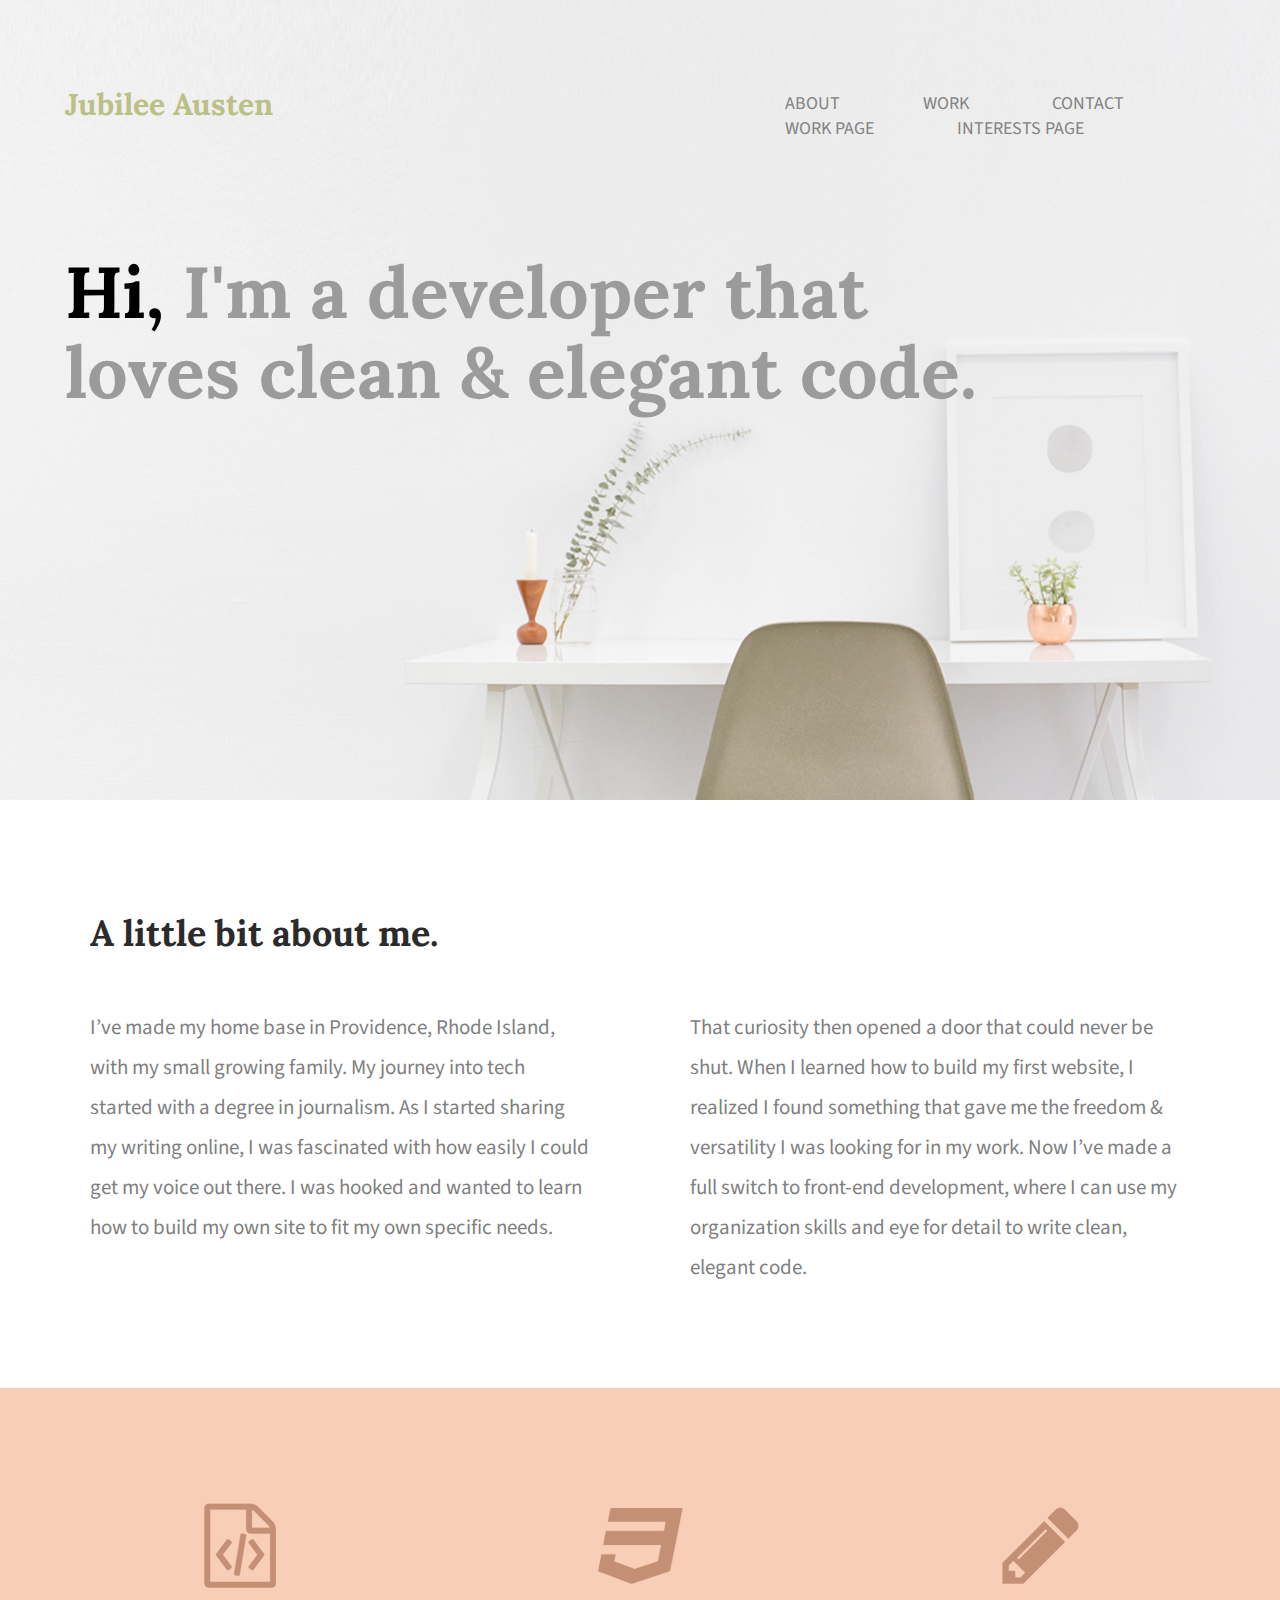
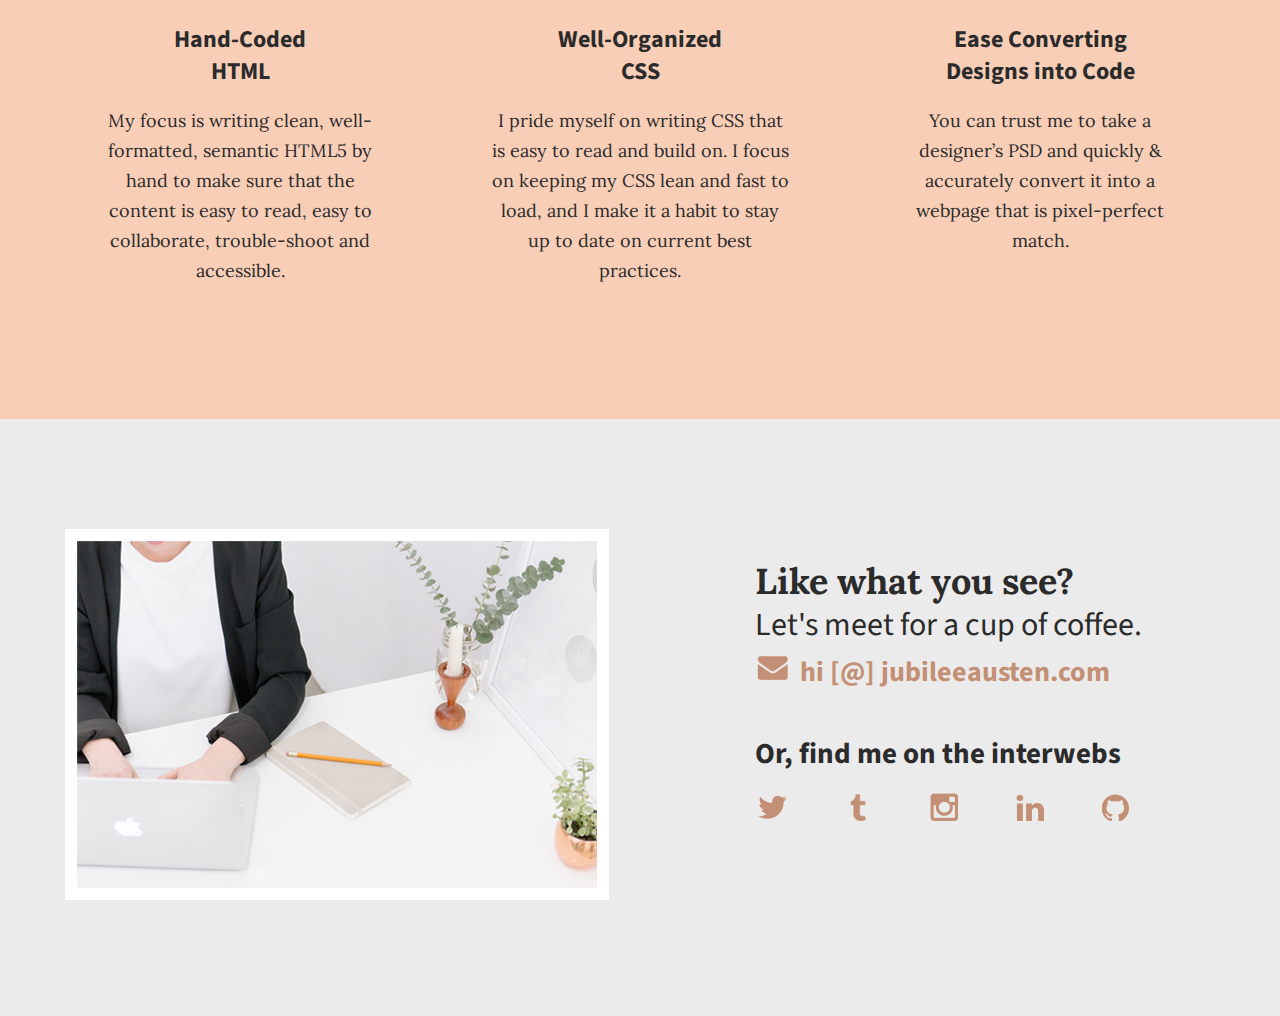
<file: index.html>
<!doctype html>
<html lang="en">

    <head>
      <meta charset="utf-8">
      <title>Jubilee Austen | Portfolio</title>
      <link rel="stylesheet" href="css/normalize.css">
      <link rel="stylesheet" href="css/main.css">
      <link href='https://fonts.googleapis.com/css?family=Lora:400,700' rel='stylesheet' type='text/css'>
      <link href='https://fonts.googleapis.com/css?family=Source+Sans+Pro:400,700' rel='stylesheet' type='text/css'>
    </head>
<!-- header and nav section -->
<body>
    <header>
      <div class="full-width">
        <div class="half-width">
          <h1>Jubilee Austen</h1>
        </div>
        <div class="half-width">
          <nav>
              <ul>
                  <li><a href="#about">About</a></li>
                  <li><a href="#work">Work</a></li>
                  <li><a href="#contact">Contact</a></li>
                  <li><a href="work/index-work.html">Work Page</a></li>
                  <li><a href="interests/index-interests.html">Interests Page</a></li>
              </ul>
          </nav>
        </div>
          <h2><span>Hi,</span> I'm a developer that loves clean &amp; elegant code.</h2>
      </div>
    </header>
<!-- about section -->
    <main>
        <section id="about">
          <div class="full-width">
              <h2>A little bit about me.</h2>
            <div class="half-width">
              <p>I’ve made my home base in Providence, Rhode Island, with my small growing family. My journey into tech started with a degree in journalism. As I started sharing my writing online, I was fascinated with how easily I could get my voice out there. I was hooked and wanted to learn how to build my own site to fit my own specific needs.</p>
            </div>
            <div class="half-width">
              <p>That curiosity then opened a door that could never be shut. When I learned how to build my first website, I realized I found something that gave me the freedom & versatility I was looking for in my work. Now I’ve made a full switch to front-end development, where I can use my organization skills and eye for detail to write clean, elegant code.</p>
            </div>
          </div>
        </section>
<!-- work section -->
      <section id="work">
        <div class="full-width">
          <div class="third-width">
            <img src="img/html-icon.png" alt="HTML icon" />
            <h3>Hand-Coded HTML</h3>
            <p>My focus is writing clean, well-formatted, semantic HTML5 by hand to make sure that the content is easy to read, easy to collaborate, trouble-shoot and accessible.</p>
        </div>

        <div class="third-width">
          <img src="img/css-icon.png" alt="CSS icon" />
          <h3>Well-Organized CSS</h3>
          <p>I pride myself on writing CSS that is easy to read and build on. I focus on keeping my CSS lean and fast to load, and I make it a habit to stay up to date on current best practices.</p>
        </div>

        <div class="third-width">
          <img src="img/pencil-icon.png" alt="Pencil icon" />
          <h3>Ease Converting Designs into Code</h3>
          <p>You can trust me to take a designer’s PSD and quickly & accurately convert it into a webpage that is pixel-perfect match.</p>
        </div>
        </div>
        </section>
<!-- contact information -->
          <footer id="contact">
            <div class="full-width">
              <div class="half-width">
                <img src="img/contact-image.png" id="contact-img" alt="Contact image" />
            </div>

            <div class="half-width">
              <h2>Like what you see?</h2>
              <h3 id="email-header">Let's meet for a cup of coffee.</h3>
              <a href="mailto:hi@jubileeausten.com"><img src="img/envelope.png" id="envelope" alt="envelope icon" />hi [@] jubileeausten.com</a>
              <h3 id="socialmedia-header">Or, find me on the interwebs</h3>
                  <ul>
                        <li><a href=""><img src="img/twitter.png" alt="twitter icon" /></a></li>
                        <li><a href=""><img src="img/tumblr.png" alt="tumblr icon" /></a></li>
                        <li><a href=""><img src="img/instagram.png" alt="instagram icon" /></a></li>
                        <li><a href=""><img src="img/linkedin.png" alt="linkedin icon" /></a></li>
                        <li><a href=""><img src="img/github.png" alt="github icon" /></a></li>
                  </ul>
             </div>
             </div>
          </footer>
    </main>
</body>
</html>
</file>
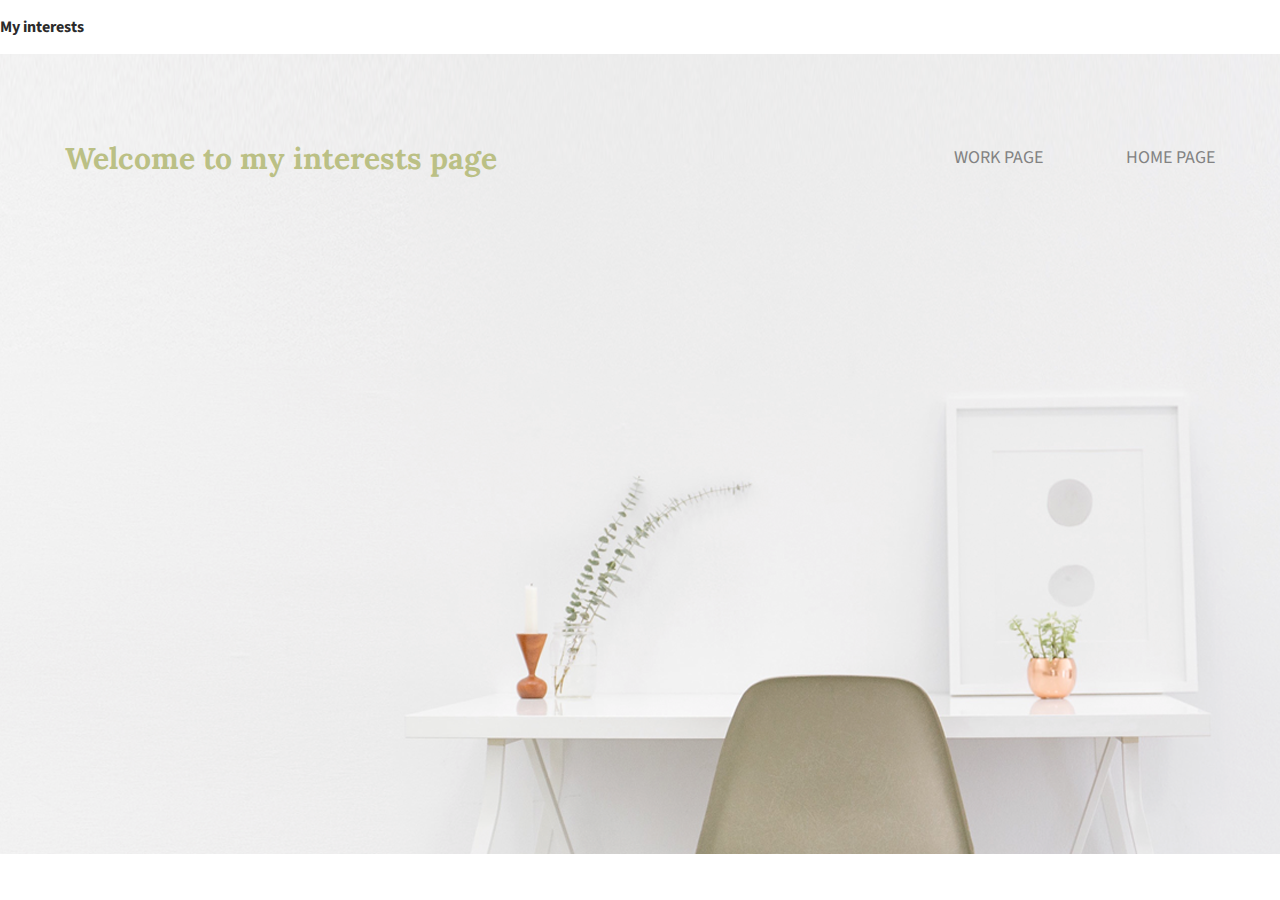
<file: interests/index-interests.html>
<!doctype html>
<html lang="en">

    <head>
        <meta charset="utf-8">
        <title>Interests</title>
        <link rel="stylesheet" href="../css/normalize.css">
        <link rel="stylesheet" href="../css/main.css">
        <link href='https://fonts.googleapis.com/css?family=Lora:400,700' rel='stylesheet' type='text/css'>
        <link href='https://fonts.googleapis.com/css?family=Source+Sans+Pro:400,700' rel='stylesheet' type='text/css'>
    </head>

    <body>
      <p><strong>My interests</strong></p>
    </body>
    <header>
      <div class="full-width">
        <div class="half-width">
          <h1>Welcome to my interests page</h1>
        </div>
        <div class="half-width">
          <nav>
              <ul>
                  <li><a href="../work/index-work.html">Work Page</a></li>
                  <li><a href="../index.html">Home Page</a></li>
              </ul>
          </nav>
        </div>
</file>
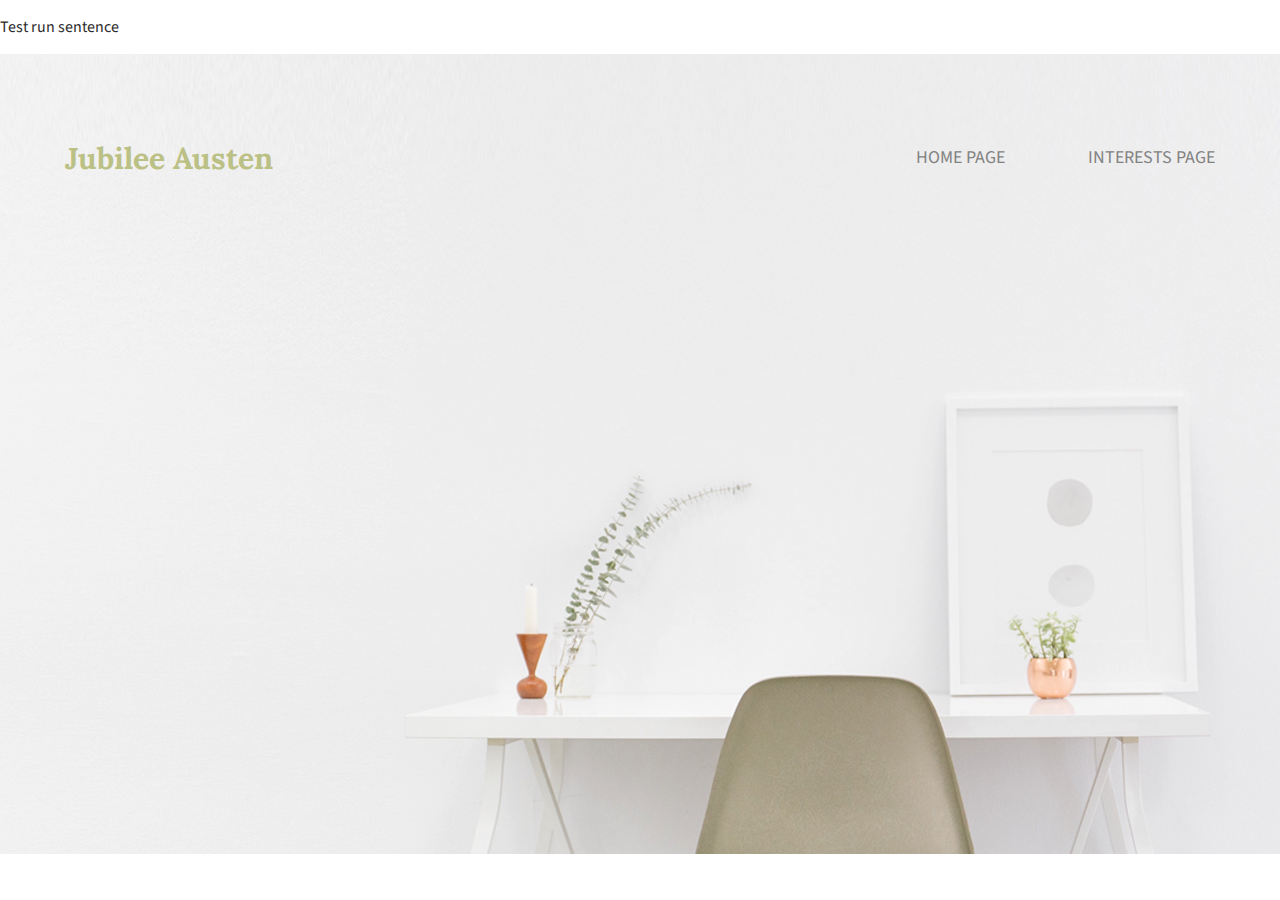
<file: work/index-work.html>
<!doctype html>
<html lang="en">

    <head>
        <meta charset="utf-8">
        <title>Work</title>
        <link rel="stylesheet" href="../css/normalize.css">
        <link rel="stylesheet" href="../css/main.css">
        <link href='https://fonts.googleapis.com/css?family=Lora:400,700' rel='stylesheet' type='text/css'>
        <link href='https://fonts.googleapis.com/css?family=Source+Sans+Pro:400,700' rel='stylesheet' type='text/css'>
    </head>

    <body>
      <p> Test run sentence</p>
    </body>
    <header>
      <div class="full-width">
        <div class="half-width">
          <h1>Jubilee Austen</h1>
        </div>
        <div class="half-width">
          <nav>
              <ul>
                  <li><a href="../index.html">Home Page</a></li>
                  <li><a href="../interests/index-interests.html">Interests Page</a></li>
              </ul>
          </nav>
        </div>
</file>
<file: css/main.css>
/***** BASE STYLES *****/
body {
    font-family: 'Source Sans Pro', sans-serif;
    color: #2b2b2b;}

/***** GRID *****/

.full-width {
    width: 1200px;
    margin: 0 auto;
    overflow: auto;}

.half-width {
    width: 600px;
    float: left;}

.third-width {
    width: 400px;
    float:left;}

/***** HEADER *****/

header {
    height: 800px;
    background: url('../img/full-background.png');
    background-size: cover;
    background-position: center;}

header h1 {
    padding: 65px 0 65px 25px;
    font-family: 'Lora', serif;
    font-size: 30px;
    color: #bbc085;}

nav {
    float: right;
    padding: 75px 25px;}

nav ul li{
    display: inline-block;}

nav ul li a {
    text-transform: uppercase;
    text-decoration: none;
    font-size: 18px;
    color: #828282;
    padding-left: 80px;}

header h2 {
    width: 945px;
    clear: both;
    font-family: 'Lora', serif;
    font-size: 72px;
    line-height: 80px;
    color: #9b9b9b;
    padding: 20px 0 20px 25px;}

header h2 span {
    color: black;}

/***** ABOUT *****/

#about .full-width {
    padding: 80px 0;}

#about h2 {
    font-family: 'Lora', serif;
    font-size: 36px;
    padding-left: 50px;}

#about p {
    font-size: 21px;
    color: #7f7f7f;
    line-height: 40px;
    padding-left: 50px;
    padding-right: 50px;}

/***** WORK *****/

#work {
    background-color: #f9ceb7;
    text-align: center;}

#work .full-width {
    padding: 115px 0;}

#work img {
    padding-bottom: 30px;}

#work h3 {
    font-size: 24px;
    line-height: 32px;
    width: 190px;
    margin: 0 auto;}

#work p {
    font-family: 'Lora', serif;
    font-size: 18px;
    line-height: 30px;
    padding: 0 50px;}

/***** CONTACT *****/

#contact {
    background-color: #ebebeb;}

#contact .full-width {
    padding: 110px 0;}

#contact img#contact-img {
    margin-left: 25px;
    border: 12px solid #ffffff;}

#contact h2, #contact #email-header, #contact #socialmedia-header, #contact ul {
    padding-left: 115px;}

#contact #envelope {
    padding: 0 10px 0 115px;}

#contact h2 {
    font-family: 'Lora', serif;
    font-size: 36px;
    line-height: 44px;}

#contact #email-header{
    font-size: 32px;
    font-weight: normal;
    line-height: 44px;
    margin: -30px 0 5px 0;}

#contact #socialmedia-header {
    font-weight: bold;
    font-size: 29px;
    line-height: 44px;
    margin: 40px 0 0 0;}

#contact a {
    text-decoration: none;
    color: #c49075;
    font-weight: bold;
    font-size: 28px;}

#contact ul {
    list-style: none;}

#contact ul li {
     display: inline-block;}

#contact ul img {
    padding-right: 48px;}
</file>
